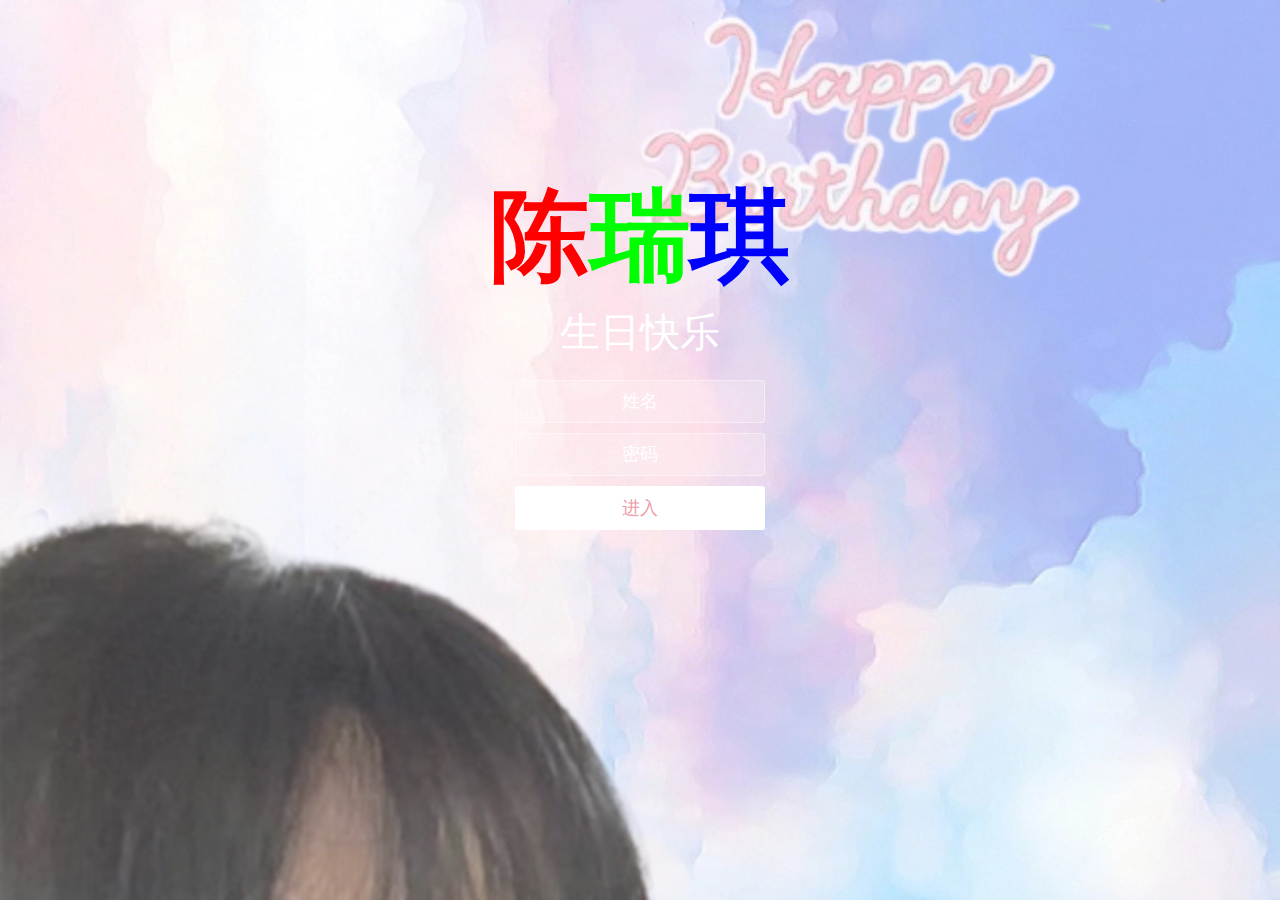
<file: index.html>
<!DOCTYPE html>
<html lang="zh">
  <head>
    <meta charset="UTF-8" />
    <meta http-equiv="X-UA-Compatible" content="IE=edge,chrome=1" />
    <meta name="viewport" content="width=device-width, initial-scale=1.0" />
    <title>Happy Birthday-lmq</title>
    <link rel="stylesheet" type="text/css" href="css/index.css" />
  </head>
  <body>
    <div class="htmleaf-container">
      
    
      <div class="wrapper">
        <div class="container">
          <div id="text">
            <div class="letter">陈</div>
            <div class="letter">瑞</div>
            <div class="letter">琪</div>
          </div>
          <h1>生日快乐</h1>

          <form class="form">
            <input
              id="userName"
              name="userName"
              type="text"
              placeholder="姓名"
            />
            <input id="pwd" name="pwd" type="password" placeholder="密码" />
            <button type="submit" id="login-button">进入</button>
          </form>
        </div>
        <ul class="bg-bubbles">
          <li>
            <img src="./img/2.jpg" style="width: 100%; height: 100%" />
          </li>
          <li>
            <img src="./img/3.jpg" style="width: 100%; height: 100%" />
          </li>
          <li>
            <img src="./img/10.jpg" style="width: 100%; height: 100%" />
          </li>
          <li>
            <img src="./img/4.jpg" style="width: 100%; height: 100%" />
          </li>
          <li>
            <img src="./img/6.jpg" style="width: 100%; height: 100%" />
          </li>
          <li>
            <img src="./img/7.jpg" style="width: 100%; height: 100%" />
          </li>
          <li>
            <img src="./img/8.jpg" style="width: 100%; height: 100%" />
          </li>
          <li>
            <img src="./img/9.jpg" style="width: 100%; height: 100%" />
          </li>
          <li>
            <img src="img/20.jpg" style="width: 100%; height: 100%" />
          </li>
          <li>
            <img src="img/19.jpg" style="width: 100%; height: 100%" />
          </li>
        </ul>
      </div>
    </div>
	<audio src="https://yunpanx.bj.bcebos.com/v1/60190_20221111172847_29727.mp3" autoplay="autoplay" loop="loop">
    <style>
      #text {
        display: flex;
        flex-direction: row;
        align-items: center;
        justify-content: center;
        z-index: 3;

      }
      .letter {
        color: #ffffff;
        font-size: 100px;
        font-weight: bold;
        animation: blink 1s infinite;
        z-index: 3;

      }
      .letter:nth-child(1) {
        color: #ff0000;
        animation-delay: 0s;
      }
      .letter:nth-child(2) {
        color: #00ff00;
        animation-delay: 0.5s;
      }
      .letter:nth-child(3) {
        color: #0000ff;
        animation-delay: 1s;
      }
      @keyframes blink {
        0% {
          opacity: 0;
        }
        50% {
          opacity: 1;
        }
        100% {
          opacity: 0;
        }
      }
    </style>
    <script>
      // 每隔一段时间改变颜色
      setInterval(function() {
        document.getElementsByClassName("letter")[0].style.color = getRandomColor();
        document.getElementsByClassName("letter")[1].style.color = getRandomColor();
        document.getElementsByClassName("letter")[2].style.color = getRandomColor();
      }, 1000);
  
      // 生成随机颜色
      function getRandomColor() {
        var letters = '0123456789ABCDEF';
        var color = '#';
        for (var i = 0; i < 6; i++) {
          color += letters[Math.floor(Math.random() * 16)];
        }
        return color;
      }
    </script>
    <script src="js/jquery-2.1.1.min.js" type="text/javascript"></script>
    <script src="js/index.js" type="text/javascript"></script>
  </body>
</html>
</file>
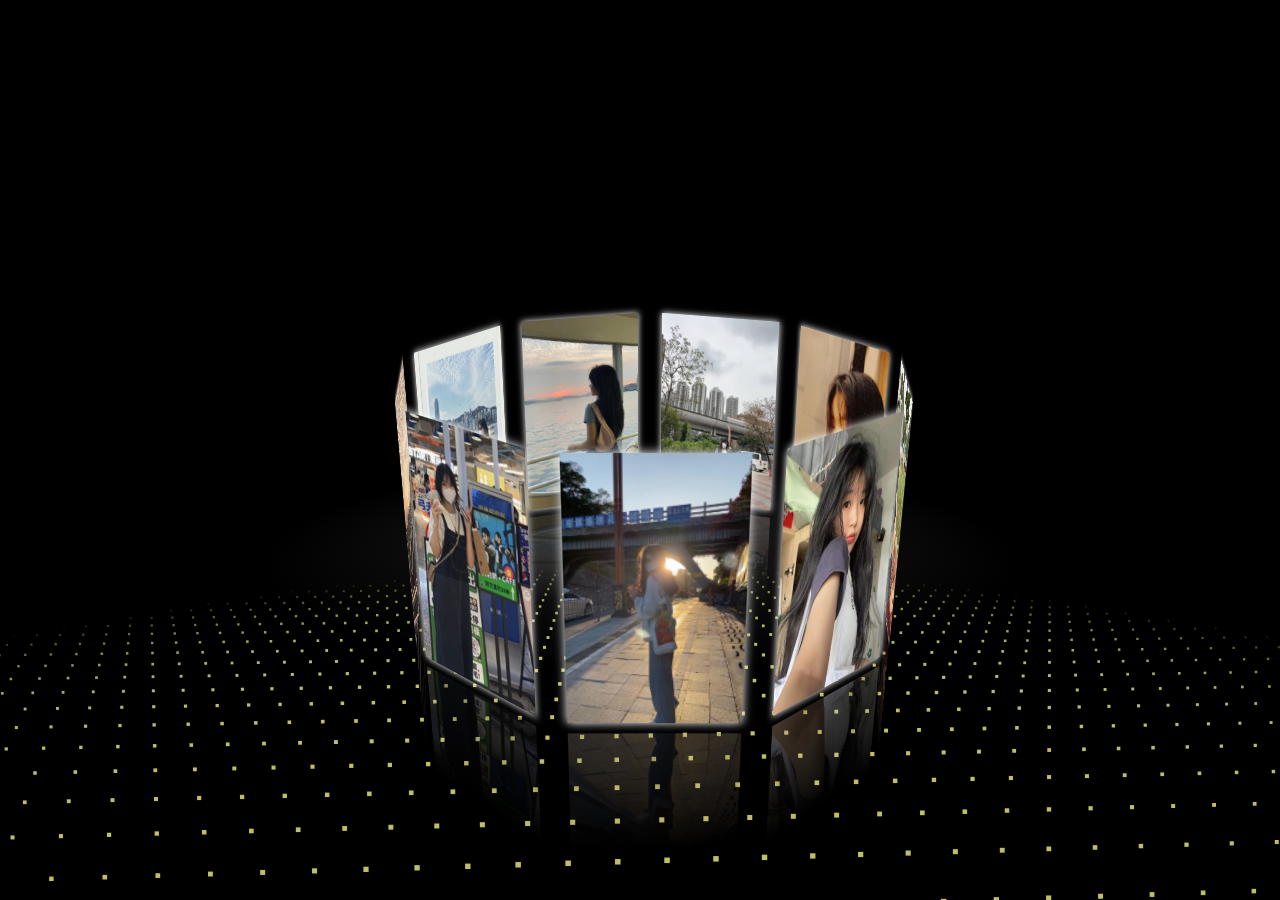
<file: three.html>
<!DOCTYPE html>
<html lang="en" >

<head>
<meta charset="UTF-8">
<title>Happy Birthday-crq</title>

<link rel="stylesheet" href="css/style.css">

</head>
<style>
  html,body{
	margin:0px;
	width:100%;
	height:100%;
	overflow:hidden;
	background:#000;
}

  #canvas{
	width:100%;
	height:100%;
  z-index : -1;
position : absolute;
}
</style>

<body>
  <canvas id="canvas"></canvas>

<div id="drag-container">
  
  <div id="spin-container">
    
    <img src="./img/12.jpg" alt="">
    <img src="./img/6.jpg" alt="">
    <img src="./img/3.jpg" alt="">
    <img src="./img/9.jpg" alt="">
    <img src="./img/16.jpg" alt="">
    <img src="./img/19.jpg" alt="">
    <img src="./img/8.jpg" alt="">
    <img src="./img/7.jpg" alt="">
    <img src="./img/14.jpg" alt="">

    





    <p>陈瑞琪❤❤❤</p>
 
  </div>
  <div id="ground"></div>
</div>

<script type="text/javascript" src="js/script.js"></script>
<script>
  function initVars(){
  
    pi=Math.PI;
    ctx=canvas.getContext("2d");
    canvas.width=canvas.clientWidth;
    canvas.height=canvas.clientHeight;
    cx=canvas.width/2;
    cy=canvas.height/2;
    playerZ=-25;
    playerX=playerY=playerVX=playerVY=playerVZ=pitch=yaw=pitchV=yawV=0;
    scale=600;
    seedTimer=0;seedInterval=5,seedLife=100;gravity=.02;
    seeds=new Array();
    sparkPics=new Array();
    s="https://cantelope.org/NYE/";
    for(i=1;i<=10;++i){
      sparkPic=new Image();
      sparkPic.src=s+"spark"+i+".png";
      sparkPics.push(sparkPic);
    }
    sparks=new Array();
    pow1=new Audio(s+"pow1.ogg");
    pow2=new Audio(s+"pow2.ogg");
    pow3=new Audio(s+"pow3.ogg");
    pow4=new Audio(s+"pow4.ogg");
    frames = 0;
  }
  
  function rasterizePoint(x,y,z){
  
    var p,d;
    x-=playerX;
    y-=playerY;
    z-=playerZ;
    p=Math.atan2(x,z);
    d=Math.sqrt(x*x+z*z);
    x=Math.sin(p-yaw)*d;
    z=Math.cos(p-yaw)*d;
    p=Math.atan2(y,z);
    d=Math.sqrt(y*y+z*z);
    y=Math.sin(p-pitch)*d;
    z=Math.cos(p-pitch)*d;
    var rx1=-1000,ry1=1,rx2=1000,ry2=1,rx3=0,ry3=0,rx4=x,ry4=z,uc=(ry4-ry3)*(rx2-rx1)-(rx4-rx3)*(ry2-ry1);
    if(!uc) return {x:0,y:0,d:-1};
    var ua=((rx4-rx3)*(ry1-ry3)-(ry4-ry3)*(rx1-rx3))/uc;
    var ub=((rx2-rx1)*(ry1-ry3)-(ry2-ry1)*(rx1-rx3))/uc;
    if(!z)z=.000000001;
    if(ua>0&&ua<1&&ub>0&&ub<1){
      return {
        x:cx+(rx1+ua*(rx2-rx1))*scale,
        y:cy+y/z*scale,
        d:Math.sqrt(x*x+y*y+z*z)
      };
    }else{
      return {
        x:cx+(rx1+ua*(rx2-rx1))*scale,
        y:cy+y/z*scale,
        d:-1
      };
    }
  }
  
  function spawnSeed(){
    
    seed=new Object();
    seed.x=-50+Math.random()*100;
    seed.y=25;
    seed.z=-50+Math.random()*100;
    seed.vx=.1-Math.random()*.2;
    seed.vy=-1.5;
    seed.vz=.1-Math.random()*.2;
    seed.born=frames;
    seeds.push(seed);
  }
  
  function splode(x,y,z){
    
    t=5+parseInt(Math.random()*150);
    sparkV=1+Math.random()*2.5;
    type=parseInt(Math.random()*3);
    switch(type){
      case 0:
        pic1=parseInt(Math.random()*10);
        break;
      case 1:
        pic1=parseInt(Math.random()*10);
        do{ pic2=parseInt(Math.random()*10); }while(pic2==pic1);
        break;
      case 2:
        pic1=parseInt(Math.random()*10);
        do{ pic2=parseInt(Math.random()*10); }while(pic2==pic1);
        do{ pic3=parseInt(Math.random()*10); }while(pic3==pic1 || pic3==pic2);
        break;
    }
    for(m=1;m<t;++m){
      spark=new Object();
      spark.x=x; spark.y=y; spark.z=z;
      p1=pi*2*Math.random();
      p2=pi*Math.random();
      v=sparkV*(1+Math.random()/6)
      spark.vx=Math.sin(p1)*Math.sin(p2)*v;
      spark.vz=Math.cos(p1)*Math.sin(p2)*v;
      spark.vy=Math.cos(p2)*v;
      switch(type){
        case 0: spark.img=sparkPics[pic1]; break;
        case 1:
          spark.img=sparkPics[parseInt(Math.random()*2)?pic1:pic2];
          break;
        case 2:
          switch(parseInt(Math.random()*3)){
            case 0: spark.img=sparkPics[pic1]; break;
            case 1: spark.img=sparkPics[pic2]; break;
            case 2: spark.img=sparkPics[pic3]; break;
          }
          break;
      }
      spark.radius=25+Math.random()*50;
      spark.alpha=1;
      spark.trail=new Array();
      sparks.push(spark);
    }
    switch(parseInt(Math.random()*4)){
      case 0:	pow=new Audio(s+"pow1.ogg"); break;
      case 1:	pow=new Audio(s+"pow2.ogg"); break;
      case 2:	pow=new Audio(s+"pow3.ogg"); break;
      case 3:	pow=new Audio(s+"pow4.ogg"); break;
    }
    d=Math.sqrt((x-playerX)*(x-playerX)+(y-playerY)*(y-playerY)+(z-playerZ)*(z-playerZ));
    pow.volume=1.5/(1+d/10);
    pow.play();
  }
  
  function doLogic(){
    
    if(seedTimer<frames){
      seedTimer=frames+seedInterval*Math.random()*10;
      spawnSeed();
    }
    for(i=0;i<seeds.length;++i){
      seeds[i].vy+=gravity;
      seeds[i].x+=seeds[i].vx;
      seeds[i].y+=seeds[i].vy;
      seeds[i].z+=seeds[i].vz;
      if(frames-seeds[i].born>seedLife){
        splode(seeds[i].x,seeds[i].y,seeds[i].z);
        seeds.splice(i,1);
      }
    }
    for(i=0;i<sparks.length;++i){
      if(sparks[i].alpha>0 && sparks[i].radius>5){
        sparks[i].alpha-=.01;
        sparks[i].radius/=1.02;
        sparks[i].vy+=gravity;
        point=new Object();
        point.x=sparks[i].x;
        point.y=sparks[i].y;
        point.z=sparks[i].z;
        if(sparks[i].trail.length){
          x=sparks[i].trail[sparks[i].trail.length-1].x;
          y=sparks[i].trail[sparks[i].trail.length-1].y;
          z=sparks[i].trail[sparks[i].trail.length-1].z;
          d=((point.x-x)*(point.x-x)+(point.y-y)*(point.y-y)+(point.z-z)*(point.z-z));
          if(d>9){
            sparks[i].trail.push(point);
          }
        }else{
          sparks[i].trail.push(point);
        }
        if(sparks[i].trail.length>5)sparks[i].trail.splice(0,1);				
        sparks[i].x+=sparks[i].vx;
        sparks[i].y+=sparks[i].vy;
        sparks[i].z+=sparks[i].vz;
        sparks[i].vx/=1.075;
        sparks[i].vy/=1.075;
        sparks[i].vz/=1.075;
      }else{
        sparks.splice(i,1);
      }
    }
    p=Math.atan2(playerX,playerZ);
    d=Math.sqrt(playerX*playerX+playerZ*playerZ);
    d+=Math.sin(frames/80)/1.25;
    t=Math.sin(frames/200)/40;
    playerX=Math.sin(p+t)*d;
    playerZ=Math.cos(p+t)*d;
    yaw=pi+p+t;
  }
  
  function rgb(col){
    
    var r = parseInt((.5+Math.sin(col)*.5)*16);
    var g = parseInt((.5+Math.cos(col)*.5)*16);
    var b = parseInt((.5-Math.sin(col)*.5)*16);
    return "#"+r.toString(16)+g.toString(16)+b.toString(16);
  }
  
  function draw(){
    
    ctx.clearRect(0,0,cx*2,cy*2);
    
    ctx.fillStyle="#ff8";
    for(i=-100;i<100;i+=3){
      for(j=-100;j<100;j+=4){
        x=i;z=j;y=25;
        point=rasterizePoint(x,y,z);
        if(point.d!=-1){
          size=250/(1+point.d);
          d = Math.sqrt(x * x + z * z);
          a = 0.75 - Math.pow(d / 100, 6) * 0.75;
          if(a>0){
            ctx.globalAlpha = a;
            ctx.fillRect(point.x-size/2,point.y-size/2,size,size);				
          }
        }
      }
    }
    ctx.globalAlpha=1;
    for(i=0;i<seeds.length;++i){
      point=rasterizePoint(seeds[i].x,seeds[i].y,seeds[i].z);
      if(point.d!=-1){
        size=200/(1+point.d);
        ctx.fillRect(point.x-size/2,point.y-size/2,size,size);
      }
    }
    point1=new Object();
    for(i=0;i<sparks.length;++i){
      point=rasterizePoint(sparks[i].x,sparks[i].y,sparks[i].z);
      if(point.d!=-1){
        size=sparks[i].radius*200/(1+point.d);
        if(sparks[i].alpha<0)sparks[i].alpha=0;
        if(sparks[i].trail.length){
          point1.x=point.x;
          point1.y=point.y;
          switch(sparks[i].img){
            case sparkPics[0]:ctx.strokeStyle="#f84";break;
            case sparkPics[1]:ctx.strokeStyle="#84f";break;
            case sparkPics[2]:ctx.strokeStyle="#8ff";break;
            case sparkPics[3]:ctx.strokeStyle="#fff";break;
            case sparkPics[4]:ctx.strokeStyle="#4f8";break;
            case sparkPics[5]:ctx.strokeStyle="#f44";break;
            case sparkPics[6]:ctx.strokeStyle="#f84";break;
            case sparkPics[7]:ctx.strokeStyle="#84f";break;
            case sparkPics[8]:ctx.strokeStyle="#fff";break;
            case sparkPics[9]:ctx.strokeStyle="#44f";break;
          }
          for(j=sparks[i].trail.length-1;j>=0;--j){
            point2=rasterizePoint(sparks[i].trail[j].x,sparks[i].trail[j].y,sparks[i].trail[j].z);
            if(point2.d!=-1){
              ctx.globalAlpha=j/sparks[i].trail.length*sparks[i].alpha/2;
              ctx.beginPath();
              ctx.moveTo(point1.x,point1.y);
              ctx.lineWidth=1+sparks[i].radius*10/(sparks[i].trail.length-j)/(1+point2.d);
              ctx.lineTo(point2.x,point2.y);
              ctx.stroke();
              point1.x=point2.x;
              point1.y=point2.y;
            }
          }
        }
        ctx.globalAlpha=sparks[i].alpha;
        ctx.drawImage(sparks[i].img,point.x-size/2,point.y-size/2,size,size);
      }
    }
  }
  
  function frame(){
  
    if(frames>100000){
      seedTimer=0;
      frames=0;
    }
    frames++;
    draw();
    doLogic();
    requestAnimationFrame(frame);
  }
  
  window.addEventListener("resize",()=>{
    canvas.width=canvas.clientWidth;
    canvas.height=canvas.clientHeight;
    cx=canvas.width/2;
    cy=canvas.height/2;
  });
  
  initVars();
  frame();
  </script>
  <audio src="https://yunpanx.bj.bcebos.com/v1/52563_20230414085134_30159.MP3" autoplay="autoplay" loop="loop"></audio>

</body>
</html>
</file>
<file: css/index.css>
* {
  box-sizing: border-box;
  margin: 0;
  padding: 0;
  font-weight: 300;
}
body {
  font-family:"Microsoft YaHei";
  color: white;
  font-weight: 300;
}
body ::-webkit-input-placeholder {
  /* WebKit browsers */
  font-family:"Microsoft YaHei";
  color: white;
  font-weight: 300;
}
body :-moz-placeholder {
  /* Mozilla Firefox 4 to 18 */
  font-family:"Microsoft YaHei";
  color: white;
  opacity: 1;
  font-weight: 300;
}
body ::-moz-placeholder {
  /* Mozilla Firefox 19+ */
  font-family:"Microsoft YaHei";
  color: white;
  opacity: 1;
  font-weight: 300;
}
body :-ms-input-placeholder {
  /* Internet Explorer 10+ */
  font-family:"Microsoft YaHei";
  color: white;
  font-weight: 300;
}
.wrapper {
  background-image: url(../img/bj1.png);
  background-repeat: no-repeat;
  background-size: cover;
  position: absolute;
  top:0;
  left: 0;
  width: 100%;
  height: 100%;
  overflow: hidden;

}

.wrapper.form-success .container h1 {
  -webkit-transform: translateY(85px);
      -ms-transform: translateY(85px);
          transform: translateY(85px);
}
.container {
  max-width: 600px;
  margin: 0 auto;
  margin-top: 7%;
  padding: 80px 0;
  height: 400px;
  text-align: center;
}
.container h1 {
  font-size: 40px;
  -webkit-transition-duration: 1s;
          transition-duration: 1s;
  -webkit-transition-timing-function: ease-in-put;
          transition-timing-function: ease-in-put;
  font-weight: 200;
}
form {
  padding: 20px 0;
  position: relative;
  z-index: 2;
}
form input {
  -webkit-appearance: none;
     -moz-appearance: none;
          appearance: none;
  outline: 0;
  border: 1px solid rgba(255, 255, 255, 0.4);
  background-color: rgba(255, 255, 255, 0.2);
  width: 250px;
  border-radius: 3px;
  padding: 10px 15px;
  margin: 0 auto 10px auto;
  display: block;
  text-align: center;
  font-family: "Microsoft YaHei";
  font-size: 18px;
  color: white;
  -webkit-transition-duration: 0.25s;
          transition-duration: 0.25s;
  font-weight: 300;
}
form input:hover {
  background-color: rgba(255, 255, 255, 0.4);
}
form input:focus {
  background-color: white;
  width: 300px;
  color: #ee9ca7;
}
form button {
  -webkit-appearance: none;
    -moz-appearance: none;
          appearance: none;
  outline: 0;
  background-color: white;
  font-family: "Microsoft YaHei";
  border: 0;
  padding: 10px 15px;
  color: #ee9ca7;
  border-radius: 3px;
  width: 250px;
  cursor: pointer;
  font-size: 18px;
  -webkit-transition-duration: 0.25s;
          transition-duration: 0.25s;
}
form button:hover {
  background-color: #f5f7f9;
}
.bg-bubbles {
  position: absolute;
  top: 0;
  left: 0;
  width: 100%;
  height: 100%;
  z-index: 1;
}
.bg-bubbles li {
  position: absolute;
  list-style: none;
  display: block;
  width: 60px;
  height: 70px;
  background-color: rgba(255, 255, 255, 0.15);
  bottom: -160px;
  -webkit-animation: square 30s infinite;
  animation: square 30s infinite;
  -webkit-transition-timing-function: linear;
  transition-timing-function: linear;
}
.bg-bubbles li:nth-child(1) {
  width: 60px;
  height: 80px;
  left: 10%;
}
.bg-bubbles li:nth-child(2) {
  left: 20%;
  width: 60px;
  height: 80px;
  -webkit-animation-delay: 2s;
          animation-delay: 2s;
  -webkit-animation-duration: 17s;
          animation-duration: 17s;
}
.bg-bubbles li:nth-child(3) {
  width: 80px;
  height: 100px;
  left: 25%;
  -webkit-animation-delay: 4s;
          animation-delay: 4s;
}
.bg-bubbles li:nth-child(4) {
  left: 40%;
  width: 80px;
  height: 80px;
  -webkit-animation-duration: 22s;
          animation-duration: 22s;
  background-color: rgba(255, 255, 255, 0.25);
}
.bg-bubbles li:nth-child(5) {
  width: 90px;
  height: 120px;
  left: 70%;
}
.bg-bubbles li:nth-child(6) {
  left: 60%;
  width: 85px;
  height: 120px;
  -webkit-animation-delay: 3s;
          animation-delay: 3s;
  background-color: rgba(255, 255, 255, 0.2);
}
.bg-bubbles li:nth-child(7) {
  left: 32%;
  width: 100px;
  height: 130px;
  -webkit-animation-delay: 7s;
          animation-delay: 7s;
}
.bg-bubbles li:nth-child(8) {
  left: 55%;
  width: 60px;
  height: 80px;
  -webkit-animation-delay: 15s;
          animation-delay: 15s;
  -webkit-animation-duration: 40s;
          animation-duration: 40s;
}
.bg-bubbles li:nth-child(9) {
  left: 25%;
  width: 50px;
  height: 50px;
  -webkit-animation-delay: 2s;
          animation-delay: 2s;
  -webkit-animation-duration: 40s;
          animation-duration: 40s;
  background-color: rgba(255, 255, 255, 0.3);
}
.bg-bubbles li:nth-child(10) {
  left: 60%;
  width: 65px;
  height: 100px;
  -webkit-animation-delay: 11s;
          animation-delay: 11s;
}
@-webkit-keyframes square {
  0% {
    -webkit-transform: translateY(0);
            transform: translateY(0);
  }
  100% {
    -webkit-transform: translateY(-900px) rotate(600deg);
            transform: translateY(-900px) rotate(600deg);
  }
}
@keyframes square {
  0% {
    -webkit-transform: translateY(0);
            transform: translateY(0);
  }
  100% {
    -webkit-transform: translateY(-900px) rotate(600deg);
            transform: translateY(-900px) rotate(600deg);
  }
}
</file>
<file: css/style.css>
* {
  margin: 0;
  padding: 0;
}

html,
body {
  height: 100%;
}

body {
  overflow: hidden;
  display: flex;
  background: #111;
  perspective: 1000px;
  transform-style: preserve-3d;
}

#drag-container, #spin-container {
  position: relative;
  display: flex;
  margin: auto;
  transform-style: preserve-3d;
  transform: rotateX(-10deg);
}

#drag-container img, #drag-container video {
  transform-style: preserve-3d;
  position: absolute;
  left: 0;
  top: 0;
  width: 120%;
  height: 140%;
  line-height: 200px;
  font-size: 50px;
  text-align: center;
  box-shadow: 0 0 8px #fff;
  -webkit-box-reflect: below 10px linear-gradient(transparent, transparent, #0005);
}

#drag-container img:hover, #drag-container video:hover {
  box-shadow: 0 0 15px #fffd;
  -webkit-box-reflect: below 10px linear-gradient(transparent, transparent, #0007);
}

#drag-container p {
  font-family: Serif;
  position: absolute;
  top: 100%;
  left: 50%;
  transform: translate(-50%,-50%) rotateX(90deg);
  color: #fff;
}

#ground {
  width: 900px;
  height: 900px;
  position: absolute;
  top: 100%;
  left: 50%;
  transform: translate(-50%,-50%) rotateX(90deg);
  background: -webkit-radial-gradient(center center, farthest-side , #9993, transparent);
}


#carousel-container {
  width: 100%;
  height: 100%;
}

@keyframes spin {
  from{
    transform: rotateY(0deg);
  } to{
    transform: rotateY(360deg);
  }
}
@keyframes spinRevert {
  from{
    transform: rotateY(360deg);
  } to{
    transform: rotateY(0deg);
  }
}
</file>
